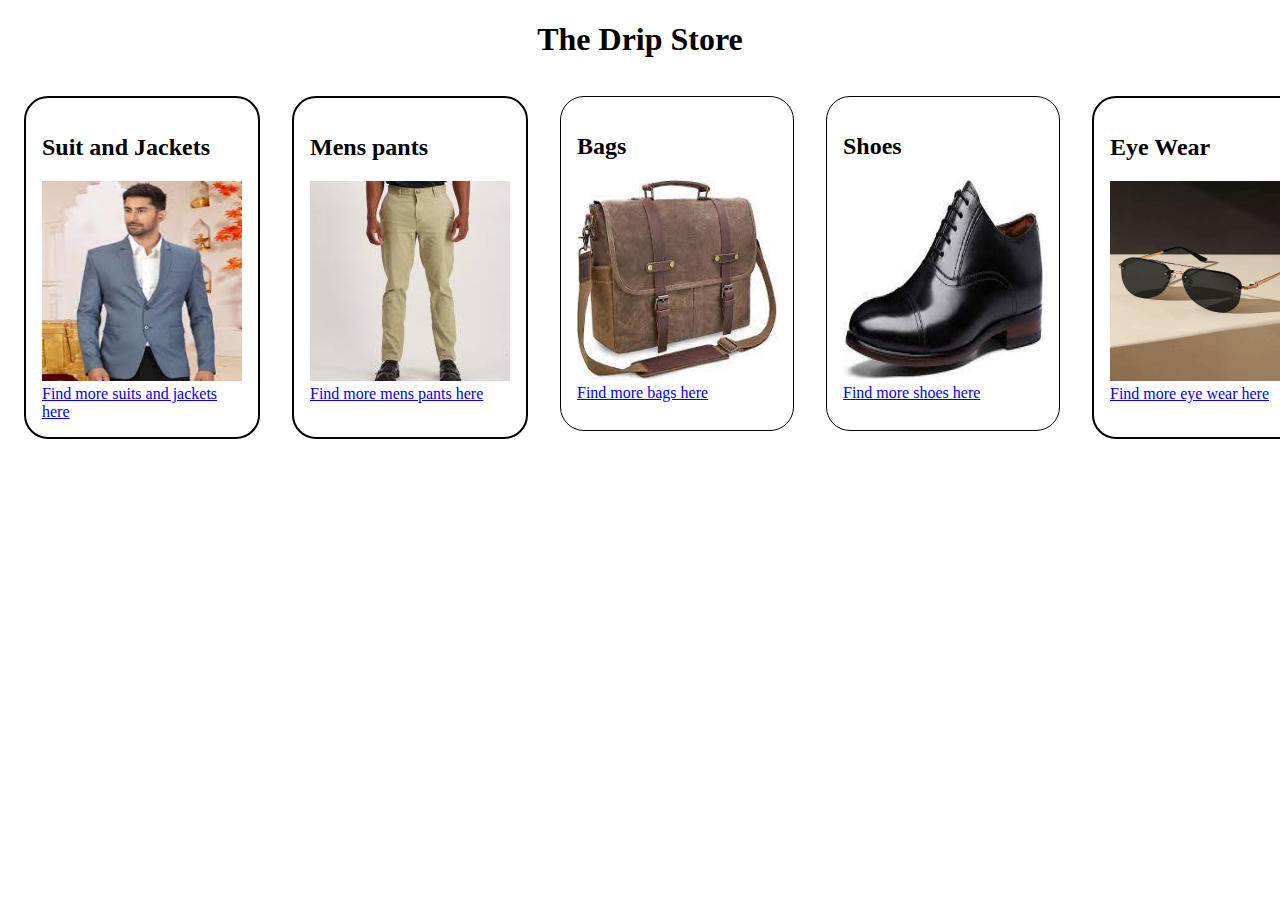
<file: mens.html>
<!DOCTYPE html>
<html lang="en">
<head>
    <meta charset="UTF-8">
    <meta http-equiv="X-UA-Compatible" content="IE=edge">
    <meta name="viewport" content="width=device-width, initial-scale=1.0">
    <link rel="stylesheet" href="style.css">
    <!-- <link rel="stylesheet" href="/simple-grid.css"> -->
    <title>Men page</title>
</head>
<body>
    <h1>The Drip Store</h1>
    <div class="The_collection">
        <div class="suit"> <h2>Suit and Jackets</h2>
            <img src="pictures/suit 1.jpg" alt="" class="picture">
            <a href="/collection/Suit_ and_Jacket.html">Find more suits and jackets here</a>
        </div>
           
            <div class="the_pants">
                <h2>Mens pants</h2>
                <img src="pictures/pants 1.jpg" alt="" class="picture">
                <a href="/collection/men_pants.html">Find more mens pants here</a>
            </div>
            
            <div class="bags">
                <h2>Bags</h2>
                <img src="pictures/bag 1.jpg" alt="" class="picture">
                <a href="/collection/Bags.html">Find more bags here</a>
            </div>
            <div class="shoes">
              <h2>Shoes</h2> 
              <img src="pictures/shoe 1.jpg" alt="" class="picture">
              <a href="/collection/shoes.html">Find more shoes here</a>
            </div>
          
            <div class="eye_wear">
              <h2>Eye Wear</h2>
              <img src="pictures/sun 1.webp" alt="" class="picture">
              <a href="/collection/shoes.html">Find more eye wear here</a>
            </div>
    
            <div class="Formal_wear">
              <h2>Formal Wear</h2>
              <img src="pictures/shit 9.jpg" alt="" class="picture">
              <a href="/collection/FormalWear.html">Find more watches here</a>
            </div>
        </div>

       
    
</div>
</body>
</html>
</file>
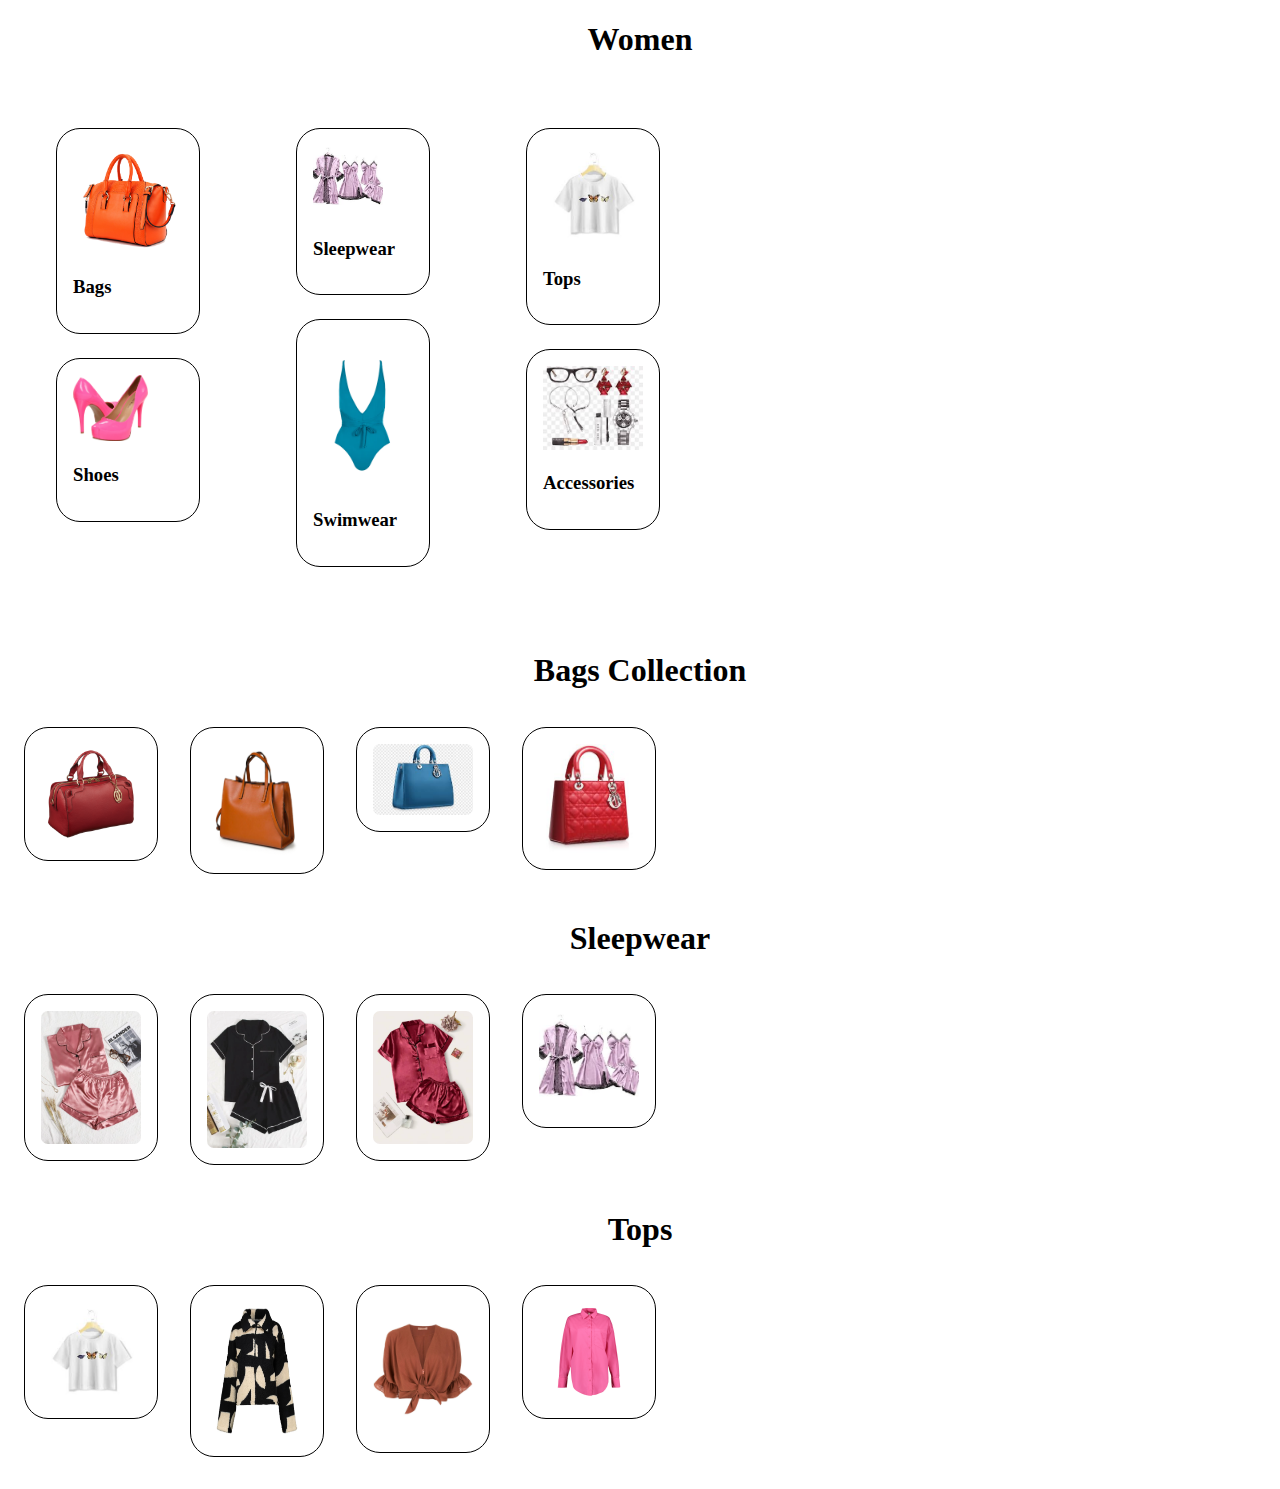
<file: woman.html>
<!DOCTYPE html>
<html lang="en">

<head>
    <meta charset="UTF-8">
    <meta http-equiv="X-UA-Compatible" content="IE=edge">
    <meta name="viewport" content="width=device-width, initial-scale=1.0">
    <title>The Drip Store App</title>
    <link rel="stylesheet" href="style.css">
</head>

<centre>

    <body>
        <div class="women-catalogue">
            <h1 class="head">Women</h1>
            <div class="women">


                <div class="bags-shoes">
                    <div class="bags"><img src="/Images/women-bag.jpg" alt="" width="110">
                        <h3>Bags</h3>
                    </div>
                    <div class="shoes"><img src="/Images/women-shoes.png" alt="" width="75">
                        <h3>Shoes</h3>
                    </div>

                </div>

                <div class="sleepwear-swimwear">
                    <div class="sleepwear">
                        <img src="/Images/women-sleepwear.jpeg" alt="" width="70">
                        <h3>Sleepwear</h3>
                    </div>
                    <div class="swimwear">
                        <img src="/Images/swimwear.webp" alt="" width="100">
                        <h3>Swimwear</h3>
                    </div>

                </div>

                <div class="tops-accessories">
                    <div class="tops"> <img src="/Images/top.jpeg" alt="" width="100">
                        <h3>Tops</h3>
                    </div>

                    <div class="access">
                        <img src="/Images/access.jpeg" alt="" width="100">
                        <h3>Accessories</h3>
                    </div>

                </div>


            </div>

            <h1 class="head-2">Bags Collection</h1>




            <div class="bags2">



                <div>
                    <img src="/Images/bag2.png" alt="" width="100" class="bagg2">



                </div>

                <img src="/Images/bag3.png" alt="" width="100" class="bagg3">





                <div>
                    <img src="/Images/bag4.jpeg" alt="" width="100" class="bagg4">





                </div>

                <div>

                    <img src="/Images/bag5.jpeg" alt="" width="100" class="bagg5">




                </div>


            </div>

            <h1 class="head-3">Sleepwear</h1>




            <div class="sleepwear2">



                <div>
                    <img src="/Images/sleepwear2.webp" alt="" width="100" class="sleep2">



                </div>

                <img src="/Images/sleepwear3.webp" alt="" width="100" class="sleep3">





                <div>
                    <img src="/Images/sleepwear4.webp" alt="" width="100" class="sleep4">

                </div>

                <div>

                    <img src="/Images/women-sleepwear.jpeg" alt="" width="100" class="sleep5">




                </div>


            </div>


            <h1 class="head-4">Tops</h1>




            <div class="tops2">



                <div>
                    <img src="Images/top.jpeg" alt="" width="100" class="top1">



                </div>

                <img src="/Images/top2.jpg" alt="" width="100" class="top2">





                <div>
                    <img src="/Images/top3.jpg" alt="" width="100" class="top3">

                </div>

                <div>

                    <img src="/Images/top4.jpeg" alt="" width="100" class="top4">




                </div>


            </div>




            
        </div>
    </body>

</html>
</file>
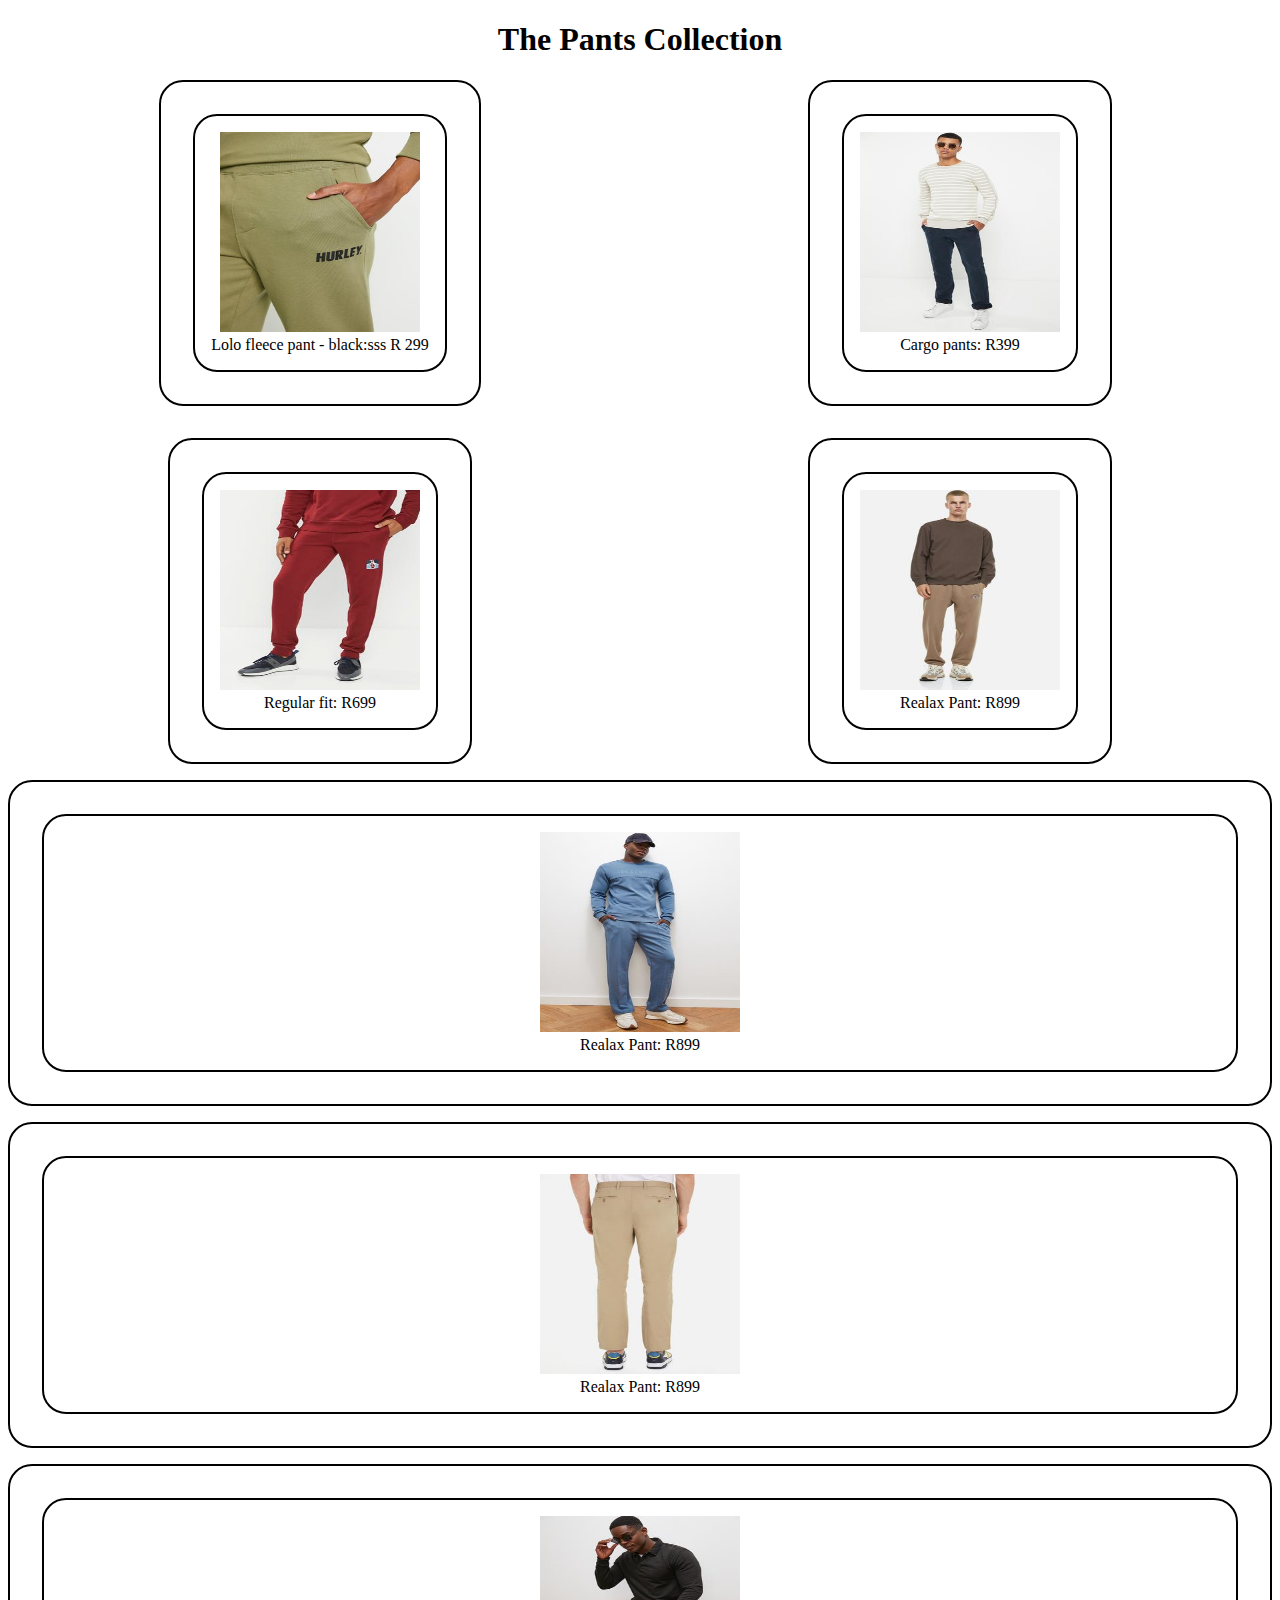
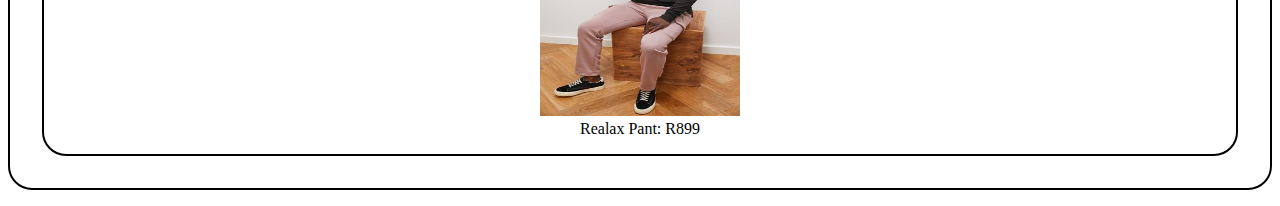
<file: collection/men_pants.html>
<!DOCTYPE html>
<html lang="en">
<head>
    <meta charset="UTF-8">
    <meta http-equiv="X-UA-Compatible" content="IE=edge">
    <meta name="viewport" content="width=device-width, initial-scale=1.0">
    <title>Pants</title>
    <link rel="stylesheet" href="/style.css">
  
</head>
<body>
  <h1>The Pants Collection</h1>  

<div class="grid-container">
    <div class="grid-item">
        <div class="the_pants">
            <img src="/pictures/pan 1.jpg" alt="" class="picture">
            <div>
                Lolo fleece pant - black:sss
                R 299
            </div>
        </div>
    </div>

    <div class="grid-item">
        <div class="the_pants">
            <img src="/pictures/pan 2.jpg" alt="" class="picture">
            <div>
                Cargo pants:
                R399
            </div>
        </div>
    </div>

    <div class="grid-item">
        <div class="the_pants">
            <img src="/pictures/pan 3.jpg" alt="" class="picture">
            <div>
                Regular fit:
                R699
            </div>
        </div>
    </div>

    <div class="grid-item">
        <div class="the_pants">
            <img src="/pictures/pan 4.jpg" alt="" class="picture">
            <div>
                Realax Pant:
                R899
            </div>
        </div>
    </div>
</div>
<div class="grid-item">
    <div class="the_pants">
        <img src="/pictures/pan 6.jpg" alt="" class="picture">
        <div>
            Realax Pant:
            R899
        </div>
    </div>
</div>
<div class="grid-item">
    <div class="the_pants">
        <img src="/pictures/pan 7.jpg" alt="" class="picture">
        <div>
            Realax Pant:
            R899
        </div>
    </div>
</div>
<div class="grid-item">
    <div class="the_pants">
        <img src="/pictures/pan 8.jpg" alt="" class="picture">
        <div>
            Realax Pant:
            R899
        </div>
    </div>
</div>
</div>
</body>
</html>
</file>
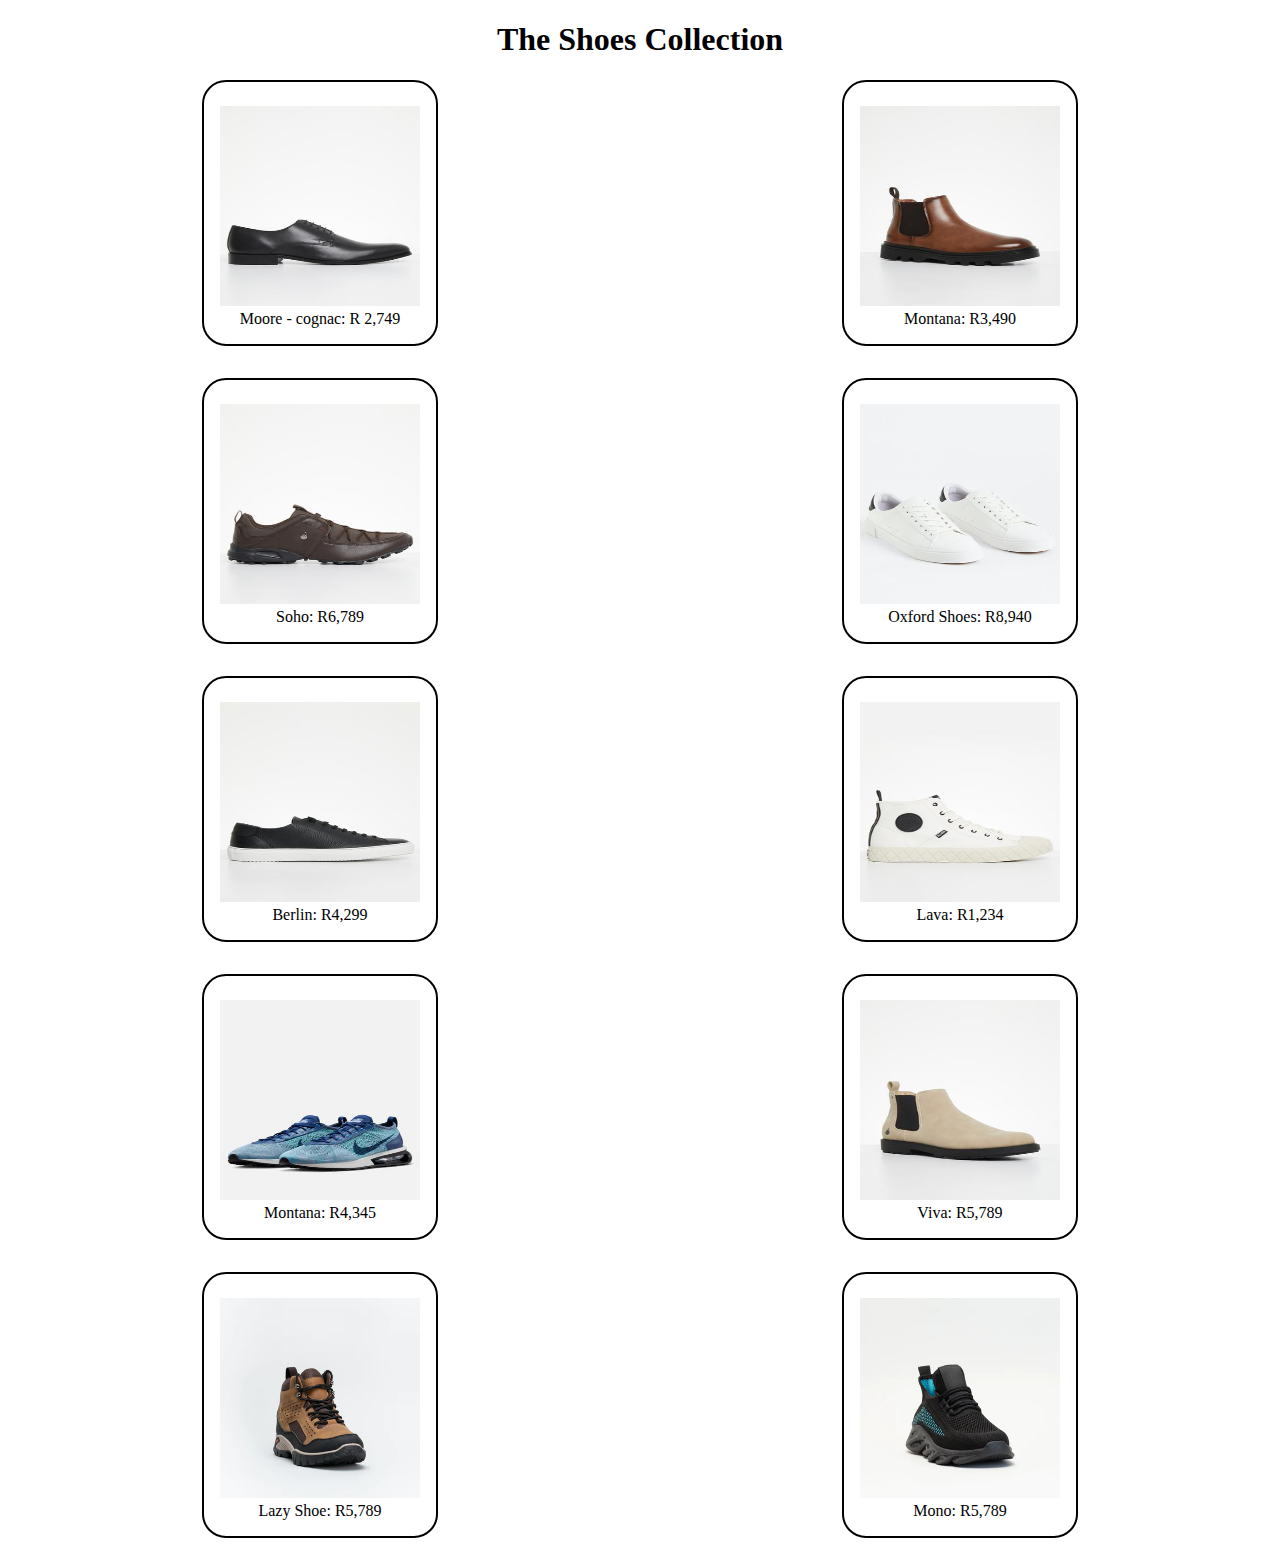
<file: collection/shoes.html>
<!DOCTYPE html>
<html lang="en">
<head>
    <meta charset="UTF-8">
    <meta http-equiv="X-UA-Compatible" content="IE=edge">
    <meta name="viewport" content="width=device-width, initial-scale=1.0">
    <title>Shoes</title>
    <link rel="stylesheet" href="/style.css">
</head>
<body>
  <h1>The Shoes Collection</h1>  

<div class="grid-container">
    <div class="grid-item">
        <div class="the_shoes">
            <img src="/pictures/sho 1.jpg" alt="" class="picture">
            <div>
                Moore - cognac:
                R 2,749
            </div>
        </div>
    </div>

    <div class="grid-item">
        <div class="the_shoes">
            <img src="/pictures/sho 2.jpg" alt="" class="picture">
            <div>
                Montana:
                R3,490
            </div>
        </div>
    </div>

    <div class="grid-item">
        <div class="the_shoes">
            <img src="/pictures/sho 3.jpg" alt="" class="picture">
            <div>
                Soho:
                R6,789
            </div>
        </div>
    </div>

    <div class="grid-item">
        <div class="the_shoes">
            <img src="/pictures/sho 4.jpg" alt="" class="picture">
            <div>
                Oxford Shoes:
                R8,940
            </div>
        </div>
    </div>

    <div class="grid-item">
        <div class="the_shoes">
            <img src="/pictures/sho 5.jpg" alt="" class="picture">
            <div>
                Berlin:
                R4,299
            </div>
        </div>
    </div>

    <div class="grid-item">
        <div class="the_shoes">
            <img src="/pictures/sho 6.jpg" alt="" class="picture">
            <div>
                Lava:
                R1,234
            </div>
        </div>
    </div>

    <div class="grid-item">
        <div class="the_shoes">
            <img src="/pictures/sho 7.jpg" alt="" class="picture">
            <div>
                Montana:
                R4,345
            </div>
        </div>
    </div>

    <div class="grid-item">
        <div class="the_shoes">
            <img src="/pictures/sho 8.jpg" alt="" class="picture">
            <div>
                Viva:
                R5,789
            </div>
        </div>
    </div>

    <div class="grid-item">
        <div class="the_shoes">
            <img src="/pictures/sho 9.webp" alt="" class="picture">
            <div>
                Lazy Shoe:
                R5,789
            </div>
        </div>
    </div>

    <div class="grid-item">
        <div class="the_shoes">
            <img src="/pictures/sho 10.webp" alt="" class="picture">
            <div>
                Mono:
                R5,789
            </div>
        </div>
    </div>

   
</div>

</body>
</html>
</file>
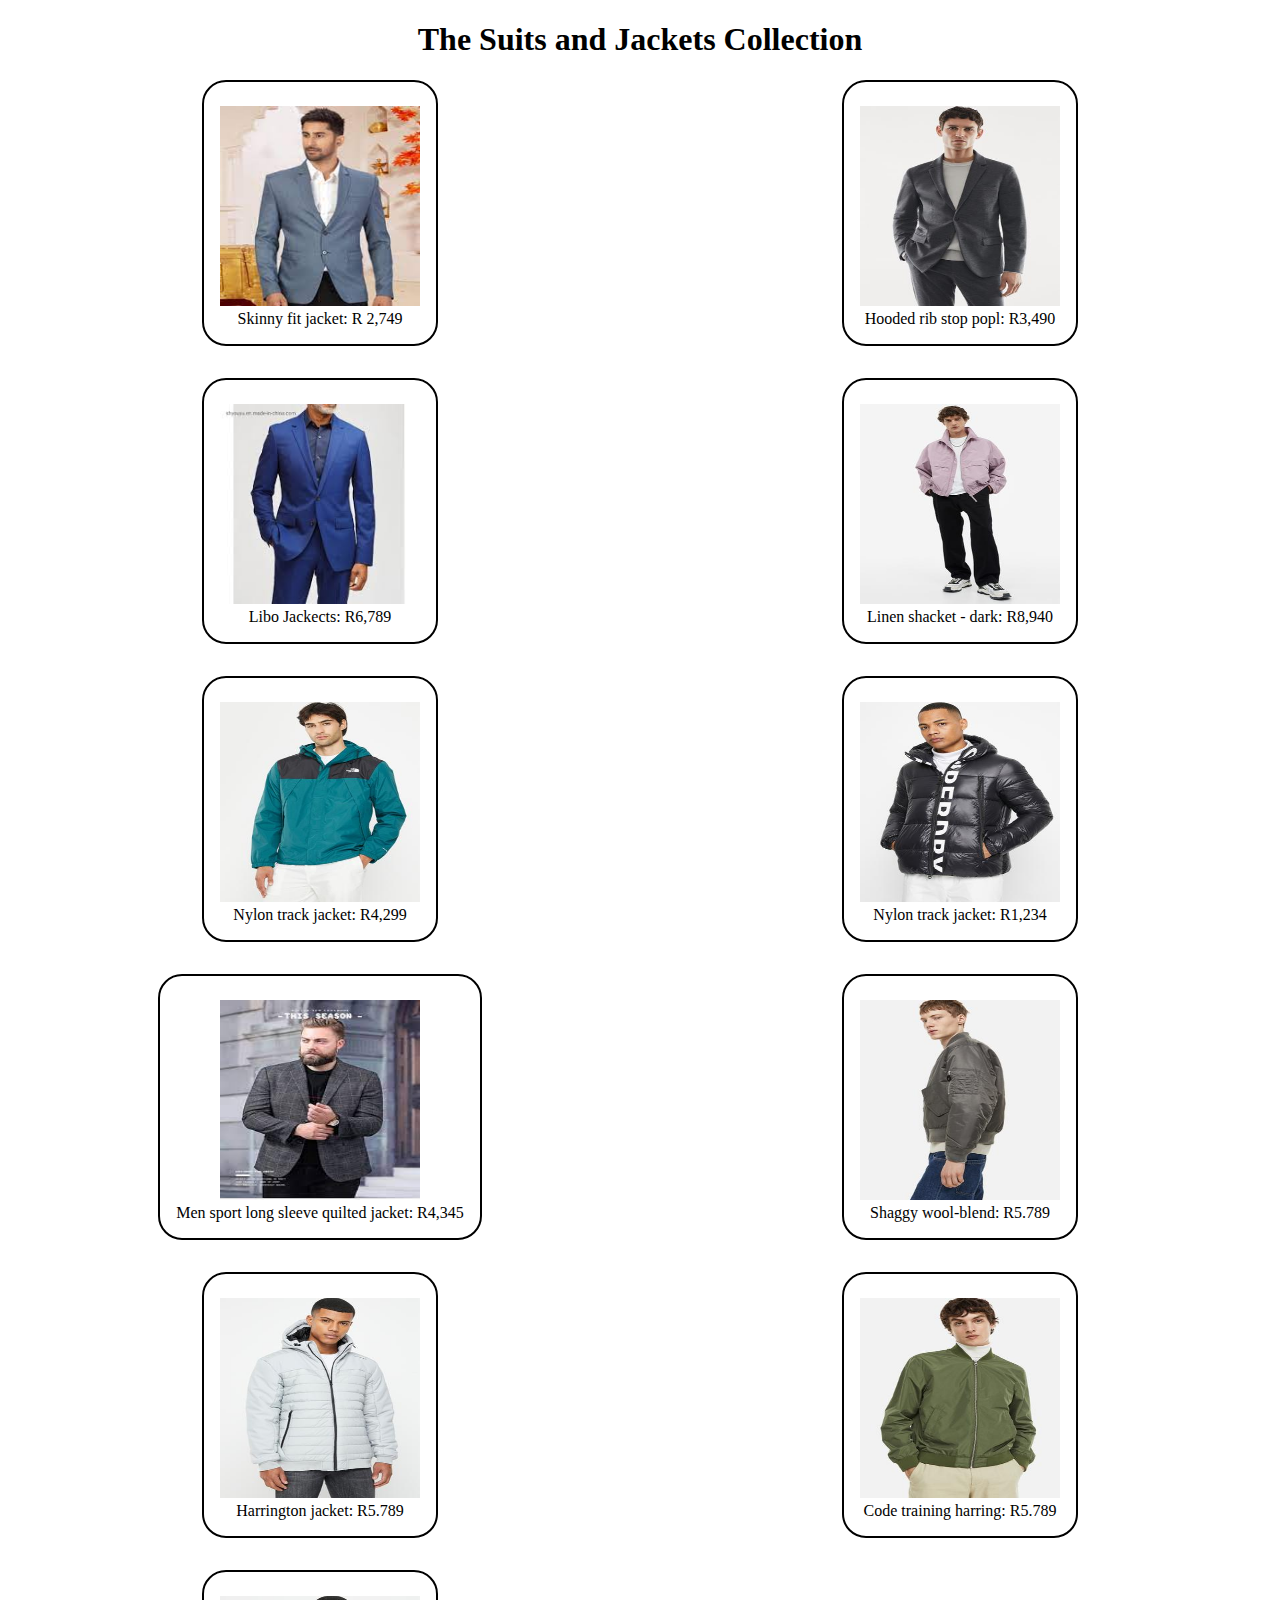
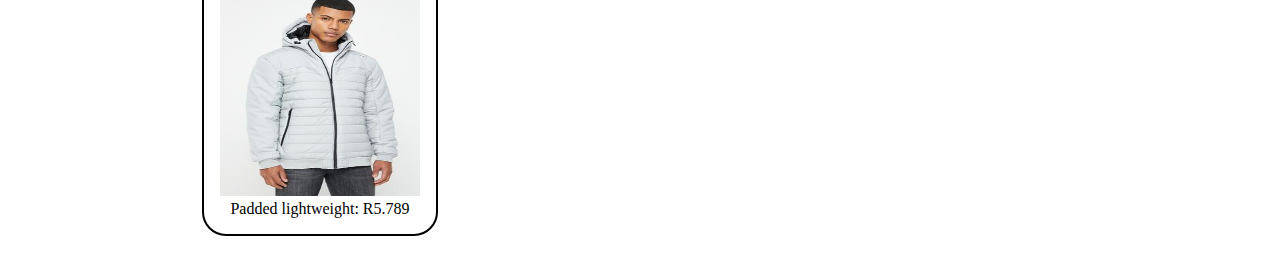
<file: collection/Suit_ and_Jacket.html>
<!DOCTYPE html>
<html lang="en">
<head>
    <meta charset="UTF-8">
    <meta http-equiv="X-UA-Compatible" content="IE=edge">
    <meta name="viewport" content="width=device-width, initial-scale=1.0">
    <title>Suits and Jackets</title>
    <link rel="stylesheet" href="/style.css">
</head>
<body>
  <h1>The Suits and Jackets Collection</h1>  

<div class="grid-container">
    <div class="grid-item">
        <div class="the_suits">
            <img src="/pictures/suit 1.jpg" alt="" class="picture">
            <div>
                Skinny fit jacket:
                R 2,749
            </div>
        </div>
    </div>

    <div class="grid-item">
        <div class="the_suits">
            <img src="/pictures/sut 2.jpg" alt="" class="picture">
            <div>
                Hooded rib stop popl:
                R3,490
            </div>
        </div>
    </div>

    <div class="grid-item">
        <div class="the_suits">
            <img src="/pictures/suit 3.jpg" alt="" class="picture">
            <div>
                Libo Jackects:
                R6,789
            </div>
        </div>
    </div>

    <div class="grid-item">
        <div class="the_suits">
            <img src="/pictures/jack 3.jpg" alt="" class="picture">
            <div>
                Linen shacket - dark:
                R8,940
            </div>
        </div>
    </div>

    <div class="grid-item">
        <div class="the_suits">
            <img src="/pictures/jack 7.jpg" alt="" class="picture">
            <div>
                Nylon track jacket:
                R4,299
            </div>
        </div>
    </div>

    <div class="grid-item">
        <div class="the_suits">
            <img src="/pictures/jack 5.jpg" alt="" class="picture">
            <div>
                Nylon track jacket:
                R1,234
            </div>
        </div>
    </div>

    <div class="grid-item">
        <div class="the_suits">
            <img src="/pictures/suit 2.jpg" alt="" class="picture">
            <div>
                Men sport long sleeve quilted jacket:
                R4,345
            </div>
        </div>
    </div>

    <div class="grid-item">
        <div class="the_suits">
            <img src="/pictures/jack 9.jpg" alt="" class="picture">
            <div>
                Shaggy wool-blend:
                R5.789
            </div>
        </div>
    </div>

    <div class="grid-item">
        <div class="the_suits">
            <img src="/pictures/jack 11.jpg" alt="" class="picture">
            <div>
                Harrington jacket:
                R5.789
            </div>
        </div>
    </div>

    <div class="grid-item">
        <div class="the_suits">
            <img src="/pictures/jack4.jpg" alt="" class="picture">
            <div>
                Code training harring:
                R5.789
            </div>
        </div>
    </div>

    <div class="grid-item">
        <div class="the_suits">
            <img src="/pictures/jack 11.jpg" alt="" class="picture">
            <div>
                Padded lightweight:
                R5.789
            </div>
        </div>
    </div>
</div>

</body>
</html>
</file>
<file: style.css>
.video {
  display: flex;
  justify-content: center;
  align-items: center;
}

.explore-button {
  display: flex;
  justify-content: center;
  align-items: center;
  padding: 70px;
}

.images-section .col-3 {
  display: flex;
  justify-content: center;
  align-items: center;
}

.details-section {
  padding: 20px;
}

.col-6 button {
  padding: 10px 20px;
  margin: 5px;
}

.brand-logo-img {
  border-radius: 50%;
}

nav ul a {
  margin: 10px;
  text-decoration: none;
}

.logo {
  display: flex;
  justify-content: center;
  align-items: center;
}

.navbar {
    display: flex;
    justify-content: center;
    align-items: center;
    padding-top: 50px;
  }
  
  .navbar ul {
    list-style: none;
    display: flex;
    justify-content: center;
    align-items: center;
    margin: 0;
    padding: 0;
  }
  
  .navbar ul li {
    margin: 0 10px;
  }
  
  .navbar ul li a {
    text-decoration: none;
    color: #333;
    padding: 10px;
    border-radius: 5px;
  }
  
  .navbar ul li a:hover {
    background-color: #333;
    color: #fff;
  }
  

.details-section button {
  padding: 10px 20px;
  margin-bottom: 10px;
  background-color: #333;
  color: #fff;
  border: none;
  border-radius: 5px;
  cursor: pointer;
}

.owl-carousel .owl-nav {
  display: flex;
  justify-content: space-between;
  align-items: center;
  position: absolute;
  top: 50%;
  transform: translateY(-50%);
  width: 100%;
}

.owl-carousel .owl-prev,
.owl-carousel .owl-next {
  background-color: #333;
  color: #fff;
  border: none;
  border-radius: 5px;
  padding: 10px 20px;
  cursor: pointer;
  margin: 0 10px;
}

.video {
  position: relative;
  width: 100%;
  height: 0;
  padding-bottom: 56.25%; /* 16:9 aspect ratio */
}

.video video {
  position: absolute;
  top: 0;
  left: 0;
  width: 100%;
  height: 100%;
}

.container {
  margin: 20px auto;
  max-width: 1200px;
}

.item {
  text-align: center;
}

.item p {
  margin-top: 10px;
}

#scan-result {
  display: none;
  margin-top: 20px;
  padding: 10px;
  background-color: #f3f3f3;
  border: 1px solid #ccc;
  border-radius: 5px;
}

#scan-result-text {
  margin: 0;
  font-weight: bold;
}

#closeScannerResultButton {
  padding: 10px 20px;
  margin-top: 10px;
  background-color: #333;
  color: #fff;
  border: none;
  border-radius: 5px;
  cursor: pointer;
}


body {
    background-color: white;
}



h1 {
    text-align: center;
}
.grid-container {
    display: grid;
    grid-template-columns: repeat(2, 1fr);
    grid-gap: 1em;
    justify-items: center;
}


.the_suits {
    margin-top: 0.5em;
}

.the_shoes {
    margin-top: 0.5em;
}
.grid-item {
    border-radius: 1.5em;
    border: 2px solid black;
    padding: 1em;
    margin-bottom: 1em;
    text-align: center;
}

.the_pants {
    margin-top: 0.5em;
}

.picture {
    height: 300px;
    width: 200px;
}

.row {
    display: flex;
    flex-wrap: wrap;
    justify-content: center;
    margin-bottom: 1em;
}
.grid-container {
    display: grid;
    grid-template-columns: repeat(2, 1fr);
    grid-gap: 1em;
    justify-items: center;
}

.grid-item {
    border-radius: 1.5em;
    border: 2px solid black;
    padding: 1em;
    margin-bottom: 1em;
    text-align: center;
}

.the_pants {
    margin-top: 0.5em;
}

.picture {
    height: 300px;
    width: 200px;
}


.the_bags {
    flex-basis: 50%;
    text-align: center;
}
.the_pants{
    border-radius :1.5em;
    border: 2px solid black;
    padding: 1em;
    margin: 1em;
    margin-bottom: 1em;
}



.row {
    display: flex;
    flex-wrap: wrap;
    justify-content: center;
    margin-bottom: 1em;
}


.grid-container {
    display: grid;
    grid-template-columns: repeat(2, 1fr);
    grid-gap: 1em;
    justify-items: center;
}

.grid-item {
    border-radius: 1.5em;
    border: 2px solid black;
    padding: 1em;
    margin-bottom: 1em;
    text-align: center;
}

.suit{
    border-radius :1.5em;
    border: 2px solid black;
    padding: 1em;
    margin: 1em;
    margin-bottom: 1em;
}

.bags{
    border-radius: 1.5em;
    border: 2px solid black;
    padding : 1em;
    margin: 1em;
    margin-bottom: 1em;
   
}
.shoes{
    border-radius: 1.5em;
    border: 2px solid black;
    padding : 1em;
    margin: 1em;
    margin-bottom: 1em;   
}
.eye_wear{
    border-radius: 1.5em;
    border: 2px solid black;
    padding : 1em;
    margin: 1em;
    margin-bottom: 1em;  
}
.Formal_wear{
    border-radius: 1.5em;
    border: 2px solid black;
    padding : 1em;
    margin: 1em;
    margin-bottom: 1em;  
}
.bags{
    border-radius: 1.5em;
    border: 2px solid black;
    padding : 1em;
    margin: 1em;
    margin-bottom: 1em;   
} 

.The_collection{
    display: flex;
}
.picture{
    height: 200px;
    width:200px;
}
/* .head{
    text-align: center;
} */
.women {

    display: flex;
  
}
.bags-shoes {
   
    padding:1em;
    margin:1em;
    margin-bottom: 1.5em;
    border-radius:1.5em;
 
}
.bags {
    border: 1px solid black;
    padding:1em;
    margin:1em;
    margin-bottom: 1.5em;
    border-radius:1.5em;
   
    

}
.shoes {
    border: 1px solid black;
    padding:1em;
    margin:1em;
    margin-bottom: 1.5em;
    border-radius:1.5em;
}

.sleepwear-swimwear {
    
   
    padding:1em;
    margin:1em;
    margin-bottom: 1.5em;
    border-radius:1.5em;
}
.sleepwear {
    border: 1px solid black;
    padding:1em;
    margin:1em;
    margin-bottom: 1.5em;
    border-radius:1.5em;
}
.swimwear {
    
    border: 1px solid black;
    padding:1em;
    margin:1em;
    margin-bottom: 1.5em;
    border-radius:1.5em;
}




.tops-accessories {
    
    padding:1em;
    margin:1em;
    margin-bottom: 1.5em;
    border-radius:1.5em;
    
}
.tops {
    border: 1px solid black;
    padding:1em;
    margin:1em;
    margin-bottom: 1.5em;
    border-radius:1.5em;
    
}
.access {
    border: 1px solid black;
    padding:1em;
    margin:1em;
    margin-bottom: 1.5em;
    border-radius:1.5em;
    
}



/* 
.head-2{
    text-align: center;
}
 */









.bags2{
    display: flex;
}

.bagg2{
    border: 1px solid black;
    padding:1em;
    margin:1em;
    margin-bottom: 1.5em;
    border-radius:1.5em;
}
.bagg3{

    border: 1px solid black;
    padding:1em;
    margin:1em;
    margin-bottom: 1.5em;
    border-radius:1.5em;

}

    .bagg4{
        border: 1px solid black;
    padding:1em;
    margin:1em;
    margin-bottom: 1.5em;
    border-radius:1.5em;
    }
    .bagg5{
        border: 1px solid black;
    padding:1em;
    margin:1em;
    margin-bottom: 1.5em;
    border-radius:1.5em;
    }
    
    /* .head-3{
        text-align: center;
    } */
    .sleep2{
        border: 1px solid black;
    padding:1em;
    margin:1em;
    margin-bottom: 1.5em;
    border-radius:1.5em;
    }
    .sleep3{
        border: 1px solid black;
    padding:1em;
    margin:1em;
    margin-bottom: 1.5em;
    border-radius:1.5em;
    }
    .sleep4{
        border: 1px solid black;
    padding:1em;
    margin:1em;
    margin-bottom: 1.5em;
    border-radius:1.5em;
    }
    .sleep5{
        border: 1px solid black;
    padding:1em;
    margin:1em;
    margin-bottom: 1.5em;
    border-radius:1.5em;
    }
    .sleepwear2{

    display: flex;
  
}

.top1{
    border: 1px solid black;
    padding:1em;
    margin:1em;
    margin-bottom: 1.5em;
    border-radius:1.5em;
}
.top2{
    border: 1px solid black;
    padding:1em;
    margin:1em;
    margin-bottom: 1.5em;
    border-radius:1.5em;
}

.top3{
    border: 1px solid black;
    padding:1em;
    margin:1em;
    margin-bottom: 1.5em;
    border-radius:1.5em;
}

.top4{
    border: 1px solid black;
    padding:1em;
    margin:1em;
    margin-bottom: 1.5em;
    border-radius:1.5em;
}
.tops2{
    display: flex;
}

/* 
@media (min-width:580px) {
    .women-catalogue{
        
    }
} */
</file>
